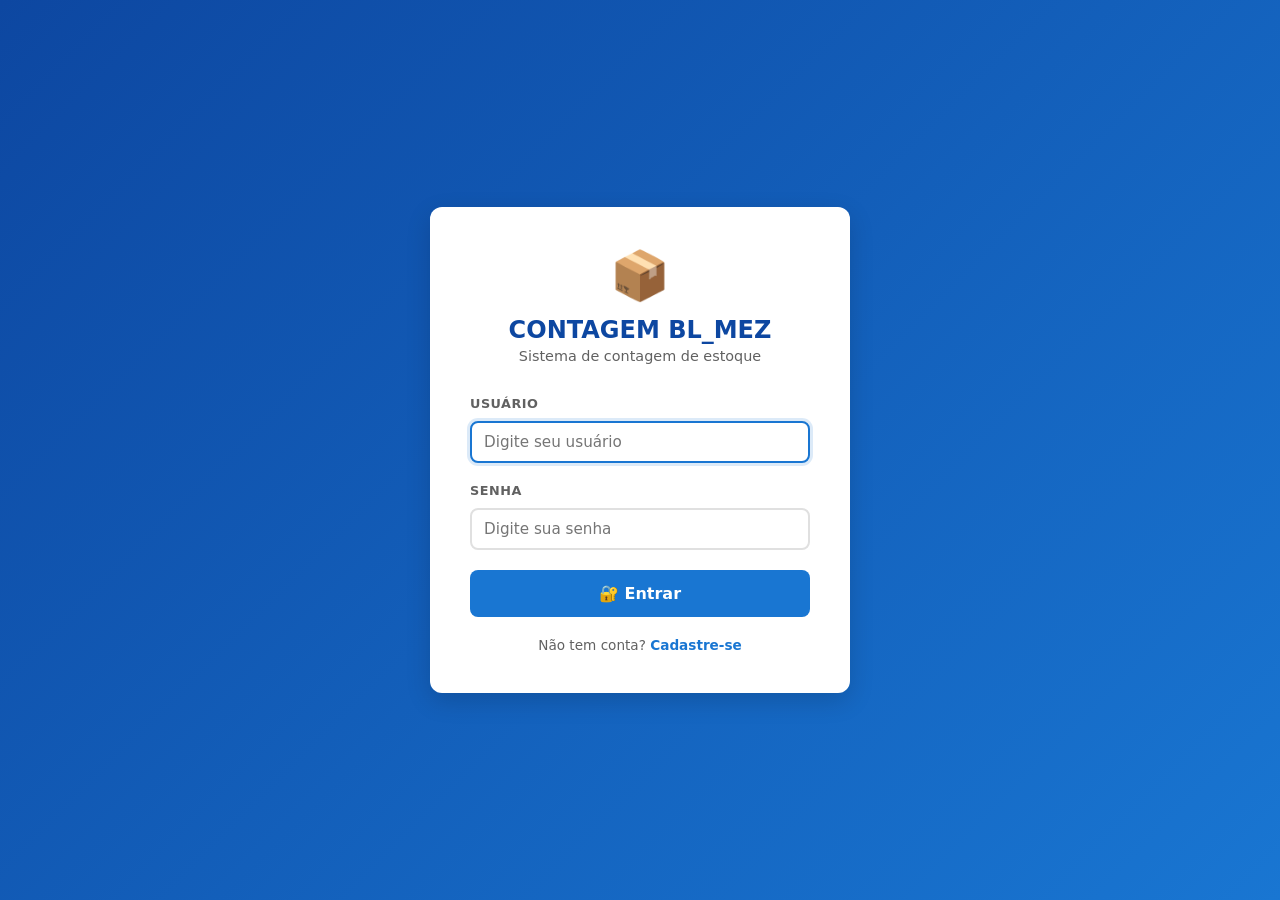
<file: contagem-bl-mez/index.html>
<!DOCTYPE html>
<html lang="pt-BR">
<head>
    <meta charset="UTF-8">
    <meta name="viewport" content="width=device-width, initial-scale=1.0">
    <meta name="theme-color" content="#0D47A1">
    <title>Contagem BL_MEZ - Login</title>
    <link rel="stylesheet" href="css/style.css">
</head>
<body>
    <div class="login-container">
        <div class="login-card">
            <!-- Tela de Login -->
            <div id="loginScreen">
                <div class="login-header">
                    <div class="login-logo">📦</div>
                    <h1>CONTAGEM BL_MEZ</h1>
                    <p>Sistema de contagem de estoque</p>
                </div>
                
                <div class="error-message" id="loginError"></div>
                
                <div class="form-group">
                    <label>Usuário</label>
                    <input type="text" id="loginUsuario" placeholder="Digite seu usuário" autocomplete="username">
                </div>
                
                <div class="form-group">
                    <label>Senha</label>
                    <input type="password" id="loginSenha" placeholder="Digite sua senha" autocomplete="current-password">
                </div>
                
                <button class="btn btn-primary" id="btnLogin">
                    🔐 Entrar
                </button>
                
                <div class="login-footer">
                    Não tem conta? <a id="showCadastro">Cadastre-se</a>
                </div>
            </div>
            
            <!-- Tela de Cadastro -->
            <div id="cadastroScreen" style="display: none;">
                <div class="login-header">
                    <div class="login-logo">📝</div>
                    <h1>Novo Cadastro</h1>
                    <p>Crie sua conta de acesso</p>
                </div>
                
                <div class="error-message" id="cadastroError"></div>
                <div class="success-message" id="cadastroSuccess" style="display:none; background: var(--green-light); color: var(--green); padding: 10px 16px; border-radius: var(--radius-sm); font-size: 0.85rem; margin-bottom: 16px;"></div>
                
                <div class="form-group">
                    <label>Nome Completo</label>
                    <input type="text" id="cadastroNome" placeholder="Digite seu nome completo">
                </div>
                
                <div class="form-group">
                    <label>Usuário</label>
                    <input type="text" id="cadastroUsuario" placeholder="Escolha um nome de usuário">
                </div>
                
                <div class="form-group">
                    <label>Senha</label>
                    <input type="password" id="cadastroSenha" placeholder="Crie uma senha">
                </div>
                
                <div class="form-group">
                    <label>Confirmar Senha</label>
                    <input type="password" id="cadastroConfirmarSenha" placeholder="Confirme sua senha">
                </div>
                
                <button class="btn btn-success" id="btnCadastrar">
                    ✅ Criar Conta
                </button>
                
                <button class="btn btn-outline" id="showLogin">
                    ← Voltar para Login
                </button>
            </div>
        </div>
    </div>
    
    <div id="toastContainer"></div>

    <script src="js/auth.js"></script>
    <script src="js/utils.js"></script>
    <script>
        document.addEventListener('DOMContentLoaded', () => {
            const loginScreen = document.getElementById('loginScreen');
            const cadastroScreen = document.getElementById('cadastroScreen');
            const loginError = document.getElementById('loginError');
            const cadastroError = document.getElementById('cadastroError');
            const cadastroSuccess = document.getElementById('cadastroSuccess');
            
            const currentUser = Auth.getCurrentUser();
            if (currentUser) {
                window.location.href = 'app.html';
                return;
            }
            
            document.getElementById('showCadastro').addEventListener('click', (e) => {
                e.preventDefault();
                loginScreen.style.display = 'none';
                cadastroScreen.style.display = 'block';
                loginError.classList.remove('show');
            });
            
            document.getElementById('showLogin').addEventListener('click', (e) => {
                e.preventDefault();
                cadastroScreen.style.display = 'none';
                loginScreen.style.display = 'block';
                cadastroError.classList.remove('show');
                cadastroSuccess.style.display = 'none';
            });
            
            document.getElementById('btnLogin').addEventListener('click', () => {
                const usuario = document.getElementById('loginUsuario').value;
                const senha = document.getElementById('loginSenha').value;
                
                if (!usuario || !senha) {
                    loginError.textContent = 'Preencha todos os campos.';
                    loginError.classList.add('show');
                    return;
                }
                
                const resultado = Auth.login(usuario, senha);
                
                if (resultado.sucesso) {
                    loginError.classList.remove('show');
                    Utils.showToast(resultado.mensagem, 'success');
                    setTimeout(() => {
                        window.location.href = 'app.html';
                    }, 800);
                } else {
                    loginError.textContent = resultado.mensagem;
                    loginError.classList.add('show');
                }
            });
            
            document.getElementById('loginSenha').addEventListener('keydown', (e) => {
                if (e.key === 'Enter') document.getElementById('btnLogin').click();
            });
            
            document.getElementById('loginUsuario').addEventListener('keydown', (e) => {
                if (e.key === 'Enter') document.getElementById('loginSenha').focus();
            });
            
            document.getElementById('btnCadastrar').addEventListener('click', () => {
                const nome = document.getElementById('cadastroNome').value;
                const usuario = document.getElementById('cadastroUsuario').value;
                const senha = document.getElementById('cadastroSenha').value;
                const confirmarSenha = document.getElementById('cadastroConfirmarSenha').value;
                
                cadastroError.classList.remove('show');
                cadastroSuccess.style.display = 'none';
                
                if (!nome || !usuario || !senha || !confirmarSenha) {
                    cadastroError.textContent = 'Preencha todos os campos.';
                    cadastroError.classList.add('show');
                    return;
                }
                
                if (senha !== confirmarSenha) {
                    cadastroError.textContent = 'As senhas não conferem.';
                    cadastroError.classList.add('show');
                    return;
                }
                
                const resultado = Auth.cadastrar(nome, usuario, senha);
                
                if (resultado.sucesso) {
                    cadastroSuccess.textContent = resultado.mensagem + ' Redirecionando para login...';
                    cadastroSuccess.style.display = 'block';
                    document.getElementById('cadastroNome').value = '';
                    document.getElementById('cadastroUsuario').value = '';
                    document.getElementById('cadastroSenha').value = '';
                    document.getElementById('cadastroConfirmarSenha').value = '';
                    
                    setTimeout(() => {
                        cadastroScreen.style.display = 'none';
                        loginScreen.style.display = 'block';
                        cadastroSuccess.style.display = 'none';
                        document.getElementById('loginUsuario').focus();
                    }, 2000);
                } else {
                    cadastroError.textContent = resultado.mensagem;
                    cadastroError.classList.add('show');
                }
            });
            
            document.getElementById('loginUsuario').focus();
        });
    </script>
</body>
</html>
</file>
<file: contagem-bl-mez/css/style.css>
/* ============================================================
   CONTAGEM BL_MEZ - ESTILOS PRINCIPAIS
   Tema: Azul Escuro #0D47A1 | Azul Médio #1976D2
   ============================================================ */

:root {
    --primary-dark: #0D47A1;
    --primary: #1976D2;
    --primary-light: #42A5F5;
    --bg: #F5F5F5;
    --surface: #FFFFFF;
    --text: #212121;
    --text-secondary: #616161;
    --border: #E0E0E0;
    --green: #43A047;
    --green-light: #C8E6C9;
    --red: #E53935;
    --red-light: #FFCDD2;
    --orange: #F57C00;
    --orange-light: #FFE0B2;
    --shadow-sm: 0 1px 3px rgba(0,0,0,0.08);
    --shadow: 0 4px 12px rgba(0,0,0,0.1);
    --shadow-lg: 0 8px 24px rgba(0,0,0,0.15);
    --radius: 12px;
    --radius-sm: 8px;
    --transition: 0.2s ease;
    --font: 'Segoe UI', system-ui, -apple-system, sans-serif;
}

body.dark-mode {
    --bg: #121212;
    --surface: #1E1E1E;
    --text: #E0E0E0;
    --text-secondary: #A0A0A0;
    --border: #333333;
    --shadow-sm: 0 1px 3px rgba(0,0,0,0.3);
    --shadow: 0 4px 12px rgba(0,0,0,0.4);
    --shadow-lg: 0 8px 24px rgba(0,0,0,0.5);
    --green-light: #1B5E20;
    --red-light: #4A1414;
    --orange-light: #3E2723;
}

* {
    box-sizing: border-box;
    margin: 0;
    padding: 0;
}

body {
    font-family: var(--font);
    background: var(--bg);
    color: var(--text);
    min-height: 100vh;
    transition: background var(--transition), color var(--transition);
    -webkit-tap-highlight-color: transparent;
}

/* ========== PÁGINA DE LOGIN ========== */
.login-container {
    min-height: 100vh;
    display: flex;
    align-items: center;
    justify-content: center;
    padding: 20px;
    background: linear-gradient(135deg, var(--primary-dark) 0%, var(--primary) 100%);
}

.login-card {
    background: var(--surface);
    border-radius: var(--radius);
    padding: 40px;
    width: 100%;
    max-width: 420px;
    box-shadow: var(--shadow-lg);
}

.login-header {
    text-align: center;
    margin-bottom: 32px;
}

.login-logo {
    font-size: 48px;
    margin-bottom: 12px;
}

.login-header h1 {
    font-size: 1.5rem;
    color: var(--primary-dark);
    margin-bottom: 4px;
}

.login-header p {
    color: var(--text-secondary);
    font-size: 0.9rem;
}

.form-group {
    margin-bottom: 20px;
}

.form-group label {
    display: block;
    font-size: 0.85rem;
    font-weight: 600;
    color: var(--text-secondary);
    margin-bottom: 6px;
    text-transform: uppercase;
    letter-spacing: 0.5px;
}

.form-group input {
    width: 100%;
    padding: 12px 16px;
    border: 2px solid var(--border);
    border-radius: var(--radius-sm);
    font-size: 1rem;
    font-family: var(--font);
    background: var(--surface);
    color: var(--text);
    transition: all var(--transition);
}

.form-group input:focus {
    outline: none;
    border-color: var(--primary);
    box-shadow: 0 0 0 3px rgba(25,118,210,0.15);
}

.btn {
    width: 100%;
    padding: 14px;
    border: none;
    border-radius: var(--radius-sm);
    font-weight: 600;
    font-size: 1rem;
    cursor: pointer;
    transition: all var(--transition);
    font-family: var(--font);
    display: flex;
    align-items: center;
    justify-content: center;
    gap: 8px;
}

.btn:active {
    transform: scale(0.97);
}

.btn-primary {
    background: var(--primary);
    color: white;
}

.btn-primary:hover {
    background: var(--primary-dark);
    box-shadow: var(--shadow);
}

.btn-outline {
    background: transparent;
    border: 2px solid var(--border);
    color: var(--text);
    margin-top: 12px;
}

.btn-outline:hover {
    border-color: var(--primary);
    color: var(--primary);
}

.btn-success {
    background: var(--green);
    color: white;
}

.btn-success:hover {
    filter: brightness(1.1);
}

.login-footer {
    text-align: center;
    margin-top: 20px;
    color: var(--text-secondary);
    font-size: 0.85rem;
}

.login-footer a {
    color: var(--primary);
    text-decoration: none;
    font-weight: 600;
    cursor: pointer;
}

.login-footer a:hover {
    text-decoration: underline;
}

.error-message {
    background: var(--red-light);
    color: var(--red);
    padding: 10px 16px;
    border-radius: var(--radius-sm);
    font-size: 0.85rem;
    margin-bottom: 16px;
    display: none;
}

.error-message.show {
    display: block;
}

/* ========== DASHBOARD / APP ========== */
.app-container {
    min-height: 100vh;
    display: flex;
    flex-direction: column;
}

/* Header */
.app-header {
    background: linear-gradient(135deg, var(--primary-dark) 0%, var(--primary) 100%);
    color: white;
    padding: 12px 20px;
    display: flex;
    align-items: center;
    justify-content: space-between;
    box-shadow: var(--shadow);
    position: sticky;
    top: 0;
    z-index: 100;
}

.header-left {
    display: flex;
    align-items: center;
    gap: 12px;
}

.logo {
    font-size: 24px;
}

.header-left h1 {
    font-size: 1.2rem;
    font-weight: 700;
}

.user-info {
    display: flex;
    align-items: center;
    gap: 8px;
    font-size: 0.9rem;
    font-weight: 500;
}

.user-badge {
    background: rgba(255,255,255,0.2);
    padding: 6px 12px;
    border-radius: 20px;
    font-size: 0.85rem;
}

.master-badge {
    background: #FFD700;
    color: #000;
    padding: 4px 10px;
    border-radius: 12px;
    font-size: 0.75rem;
    font-weight: 700;
    margin-left: 6px;
}

/* Menu Hamburguer */
.hamburger-menu {
    position: relative;
}

.hamburger-btn {
    background: rgba(255,255,255,0.15);
    border: 1px solid rgba(255,255,255,0.25);
    color: white;
    width: 40px;
    height: 40px;
    border-radius: 50%;
    cursor: pointer;
    font-size: 1.3rem;
    display: flex;
    align-items: center;
    justify-content: center;
    transition: all var(--transition);
}

.hamburger-btn:hover {
    background: rgba(255,255,255,0.25);
}

.hamburger-btn.active {
    background: rgba(255,255,255,0.3);
}

.menu-dropdown {
    position: absolute;
    top: 100%;
    right: 0;
    margin-top: 8px;
    background: var(--surface);
    border-radius: var(--radius);
    box-shadow: var(--shadow-lg);
    min-width: 200px;
    display: none;
    z-index: 1000;
    overflow: hidden;
}

.menu-dropdown.show {
    display: block;
    animation: slideDown 0.2s ease;
}

@keyframes slideDown {
    from { opacity: 0; transform: translateY(-10px); }
    to { opacity: 1; transform: translateY(0); }
}

.menu-item {
    padding: 14px 20px;
    cursor: pointer;
    transition: all var(--transition);
    display: flex;
    align-items: center;
    gap: 10px;
    color: var(--text);
    text-decoration: none;
    font-size: 0.95rem;
    border: none;
    background: none;
    width: 100%;
    text-align: left;
    font-family: var(--font);
}

.menu-item:hover {
    background: var(--bg);
    color: var(--primary);
}

.menu-item.danger {
    color: var(--red);
}

.menu-item.danger:hover {
    background: var(--red-light);
}

.menu-divider {
    height: 1px;
    background: var(--border);
    margin: 4px 0;
}

/* Abas de navegação */
.tab-navigation {
    display: flex;
    gap: 4px;
    padding: 0 20px;
    background: var(--surface);
    border-bottom: 2px solid var(--border);
    overflow-x: auto;
    -webkit-overflow-scrolling: touch;
}

.tab-btn {
    padding: 12px 24px;
    border: none;
    background: none;
    color: var(--text-secondary);
    font-weight: 600;
    font-size: 0.9rem;
    cursor: pointer;
    transition: all var(--transition);
    white-space: nowrap;
    border-bottom: 3px solid transparent;
    margin-bottom: -2px;
    font-family: var(--font);
}

.tab-btn:hover {
    color: var(--primary);
}

.tab-btn.active {
    color: var(--primary);
    border-bottom-color: var(--primary);
}

.tab-content {
    display: none;
    padding: 20px;
    max-width: 1200px;
    margin: 0 auto;
    width: 100%;
}

.tab-content.active {
    display: block;
}

/* Container principal */
.container {
    max-width: 1200px;
    margin: 0 auto;
    padding: 16px;
    display: grid;
    gap: 16px;
}

/* Cards */
.card {
    background: var(--surface);
    border-radius: var(--radius);
    padding: 20px;
    box-shadow: var(--shadow-sm);
    border: 1px solid var(--border);
    transition: all var(--transition);
}

.card-header {
    display: flex;
    align-items: center;
    gap: 10px;
    margin-bottom: 14px;
    font-weight: 700;
    font-size: 1rem;
    color: var(--primary-dark);
}

body.dark-mode .card-header {
    color: var(--primary-light);
}

.card-header .icon {
    font-size: 1.3rem;
}

/* Import zone */
.import-zone {
    border: 2px dashed var(--border);
    border-radius: var(--radius);
    padding: 24px;
    text-align: center;
    cursor: pointer;
    transition: all var(--transition);
    background: var(--bg);
}

.import-zone:hover,
.import-zone.drag-over {
    border-color: var(--primary);
    background: rgba(25,118,210,0.05);
}

.import-zone.drag-over {
    border-color: var(--green);
    background: rgba(67,160,71,0.08);
}

.import-info {
    margin-top: 12px;
    font-size: 0.85rem;
    color: var(--text-secondary);
    display: flex;
    flex-wrap: wrap;
    gap: 8px;
    align-items: center;
}

.badge {
    background: var(--green-light);
    color: var(--green);
    padding: 4px 10px;
    border-radius: 12px;
    font-weight: 600;
    font-size: 0.8rem;
}

.badge-warning {
    background: var(--orange-light);
    color: var(--orange);
    padding: 4px 10px;
    border-radius: 12px;
    font-weight: 600;
    font-size: 0.8rem;
}

.progress-bar {
    width: 100%;
    height: 6px;
    background: var(--border);
    border-radius: 3px;
    margin-top: 10px;
    display: none;
    overflow: hidden;
}

.progress-bar.active {
    display: block;
}

.progress-fill {
    height: 100%;
    background: var(--primary);
    border-radius: 3px;
    transition: width 0.3s ease;
    width: 0%;
}

/* Form grid */
.form-grid {
    display: grid;
    grid-template-columns: repeat(auto-fit, minmax(140px, 1fr));
    gap: 12px;
}

.form-group {
    display: flex;
    flex-direction: column;
    gap: 4px;
}

.form-group label {
    font-size: 0.8rem;
    font-weight: 600;
    color: var(--text-secondary);
    text-transform: uppercase;
    letter-spacing: 0.5px;
}

.form-group input {
    padding: 10px 12px;
    border: 2px solid var(--border);
    border-radius: var(--radius-sm);
    font-size: 0.95rem;
    font-family: var(--font);
    background: var(--surface);
    color: var(--text);
    transition: all var(--transition);
    width: 100%;
}

.form-group input:focus {
    outline: none;
    border-color: var(--primary);
    box-shadow: 0 0 0 3px rgba(25,118,210,0.15);
}

.form-group input[readonly] {
    background: var(--bg);
    cursor: default;
}

.input-success {
    border-color: var(--green) !important;
    background: var(--green-light) !important;
}

.input-error {
    border-color: var(--red) !important;
    background: var(--red-light) !important;
}

.input-with-btn {
    display: flex;
    gap: 6px;
}

.input-with-btn input {
    flex: 1;
}

.btn-camera {
    padding: 10px 14px;
    background: var(--primary);
    color: white;
    border: none;
    border-radius: var(--radius-sm);
    cursor: pointer;
    font-size: 1.2rem;
    transition: all var(--transition);
    flex-shrink: 0;
}

.btn-camera:hover {
    background: var(--primary-dark);
}

.btn-row {
    display: flex;
    gap: 10px;
    flex-wrap: wrap;
    margin-top: 8px;
}

.btn-sm {
    padding: 6px 12px;
    font-size: 0.8rem;
    border-radius: 14px;
    width: auto;
}

.btn-danger-text {
    background: transparent;
    color: var(--red);
    border: 1px solid transparent;
}

.btn-danger-text:hover {
    background: var(--red-light);
}

/* Estatísticas */
.stats-grid {
    display: grid;
    grid-template-columns: repeat(auto-fit, minmax(130px, 1fr));
    gap: 10px;
}

.stat-card {
    background: var(--surface);
    border-radius: var(--radius-sm);
    padding: 14px;
    text-align: center;
    border: 1px solid var(--border);
    box-shadow: var(--shadow-sm);
}

.stat-value {
    font-size: 1.8rem;
    font-weight: 700;
    color: var(--primary);
}

.stat-label {
    font-size: 0.75rem;
    color: var(--text-secondary);
    text-transform: uppercase;
    letter-spacing: 0.5px;
}

/* Tabela */
.table-wrapper {
    overflow-x: auto;
    -webkit-overflow-scrolling: touch;
    border-radius: var(--radius-sm);
    border: 1px solid var(--border);
}

table {
    width: 100%;
    border-collapse: collapse;
    font-size: 0.85rem;
    min-width: 700px;
}

thead th {
    background: var(--bg);
    padding: 10px 8px;
    text-align: left;
    font-weight: 600;
    font-size: 0.75rem;
    text-transform: uppercase;
    color: var(--text-secondary);
    cursor: pointer;
    user-select: none;
    position: sticky;
    top: 0;
    white-space: nowrap;
}

thead th:hover {
    color: var(--primary);
}

thead th .sort-icon {
    margin-left: 4px;
    font-size: 0.65rem;
}

tbody td {
    padding: 8px;
    border-top: 1px solid var(--border);
    vertical-align: middle;
}

tbody tr:hover {
    background: rgba(25,118,210,0.03);
}

.filtros-row {
    display: flex;
    gap: 8px;
    flex-wrap: wrap;
    margin-bottom: 10px;
}

.filtros-row input {
    padding: 7px 10px;
    border: 1px solid var(--border);
    border-radius: 14px;
    font-size: 0.8rem;
    background: var(--surface);
    color: var(--text);
    min-width: 80px;
    flex: 1;
    max-width: 150px;
}

.filtros-row input:focus {
    outline: none;
    border-color: var(--primary);
}

/* Modal */
.modal-overlay {
    position: fixed;
    top: 0;
    left: 0;
    width: 100%;
    height: 100%;
    background: rgba(0,0,0,0.6);
    z-index: 200;
    display: flex;
    align-items: center;
    justify-content: center;
    animation: fadeIn 0.2s ease;
}

@keyframes fadeIn {
    from { opacity: 0; }
    to { opacity: 1; }
}

.modal {
    background: var(--surface);
    border-radius: var(--radius);
    padding: 24px;
    max-width: 500px;
    width: 90%;
    box-shadow: var(--shadow-lg);
    text-align: center;
}

.modal h3 {
    margin-bottom: 12px;
}

.modal .btn-row {
    justify-content: center;
    margin-top: 16px;
}

.camera-container {
    position: relative;
    width: 100%;
    max-width: 500px;
    border-radius: var(--radius-sm);
    overflow: hidden;
    background: #000;
}

.camera-container video {
    width: 100%;
    display: block;
}

.camera-close {
    position: absolute;
    top: 8px;
    right: 8px;
    background: rgba(0,0,0,0.6);
    color: white;
    border: none;
    border-radius: 50%;
    width: 36px;
    height: 36px;
    font-size: 1.2rem;
    cursor: pointer;
    z-index: 10;
}

/* Toast */
.toast {
    position: fixed;
    bottom: 24px;
    left: 50%;
    transform: translateX(-50%);
    background: #333;
    color: white;
    padding: 12px 24px;
    border-radius: 24px;
    font-weight: 600;
    font-size: 0.9rem;
    z-index: 300;
    animation: slideUp 0.3s ease, fadeOut 0.3s ease 2.5s forwards;
    box-shadow: var(--shadow-lg);
}

.toast.success { background: var(--green); }
.toast.error { background: var(--red); }
.toast.warning { background: var(--orange); }

@keyframes slideUp {
    from { transform: translateX(-50%) translateY(60px); opacity: 0; }
    to { transform: translateX(-50%) translateY(0); opacity: 1; }
}

@keyframes fadeOut {
    to { opacity: 0; transform: translateX(-50%) translateY(20px); }
}

/* Config panel */
.settings-panel {
    background: var(--surface);
    border: 2px solid var(--primary);
    border-radius: var(--radius);
    padding: 20px;
    margin-bottom: 16px;
    display: none;
}

.settings-panel.visible {
    display: block;
}

.settings-grid {
    display: grid;
    grid-template-columns: 1fr 1fr;
    gap: 12px;
}

.connection-badge {
    display: inline-block;
    padding: 6px 14px;
    border-radius: 16px;
    font-weight: 600;
    font-size: 0.85rem;
}

.connection-badge.connected {
    background: var(--green-light);
    color: var(--green);
}

.connection-badge.disconnected {
    background: var(--orange-light);
    color: var(--orange);
}

/* Responsividade */
@media (max-width: 600px) {
    .container {
        padding: 8px;
        gap: 10px;
    }
    .card {
        padding: 14px;
    }
    .form-grid {
        grid-template-columns: 1fr 1fr;
        gap: 8px;
    }
    .form-grid .form-group:nth-child(3),
    .form-grid .form-group:nth-child(4),
    .form-grid .form-group:nth-child(5),
    .form-grid .form-group:nth-child(6) {
        grid-column: span 2;
    }
    .app-header {
        padding: 8px 12px;
    }
    .header-left h1 {
        font-size: 1rem;
    }
    .btn {
        padding: 10px 16px;
        font-size: 0.9rem;
    }
    .stats-grid {
        grid-template-columns: 1fr 1fr;
    }
    .filtros-row input {
        max-width: 100%;
        flex: 1 1 40%;
    }
    .settings-grid {
        grid-template-columns: 1fr;
    }
    .tab-btn {
        padding: 10px 16px;
        font-size: 0.8rem;
    }
    .login-card {
        padding: 24px;
    }
}

@media (max-width: 380px) {
    .form-grid {
        grid-template-columns: 1fr;
    }
    .form-grid .form-group:nth-child(3),
    .form-grid .form-group:nth-child(4),
    .form-grid .form-group:nth-child(5),
    .form-grid .form-group:nth-child(6) {
        grid-column: span 1;
    }
}
</file>
